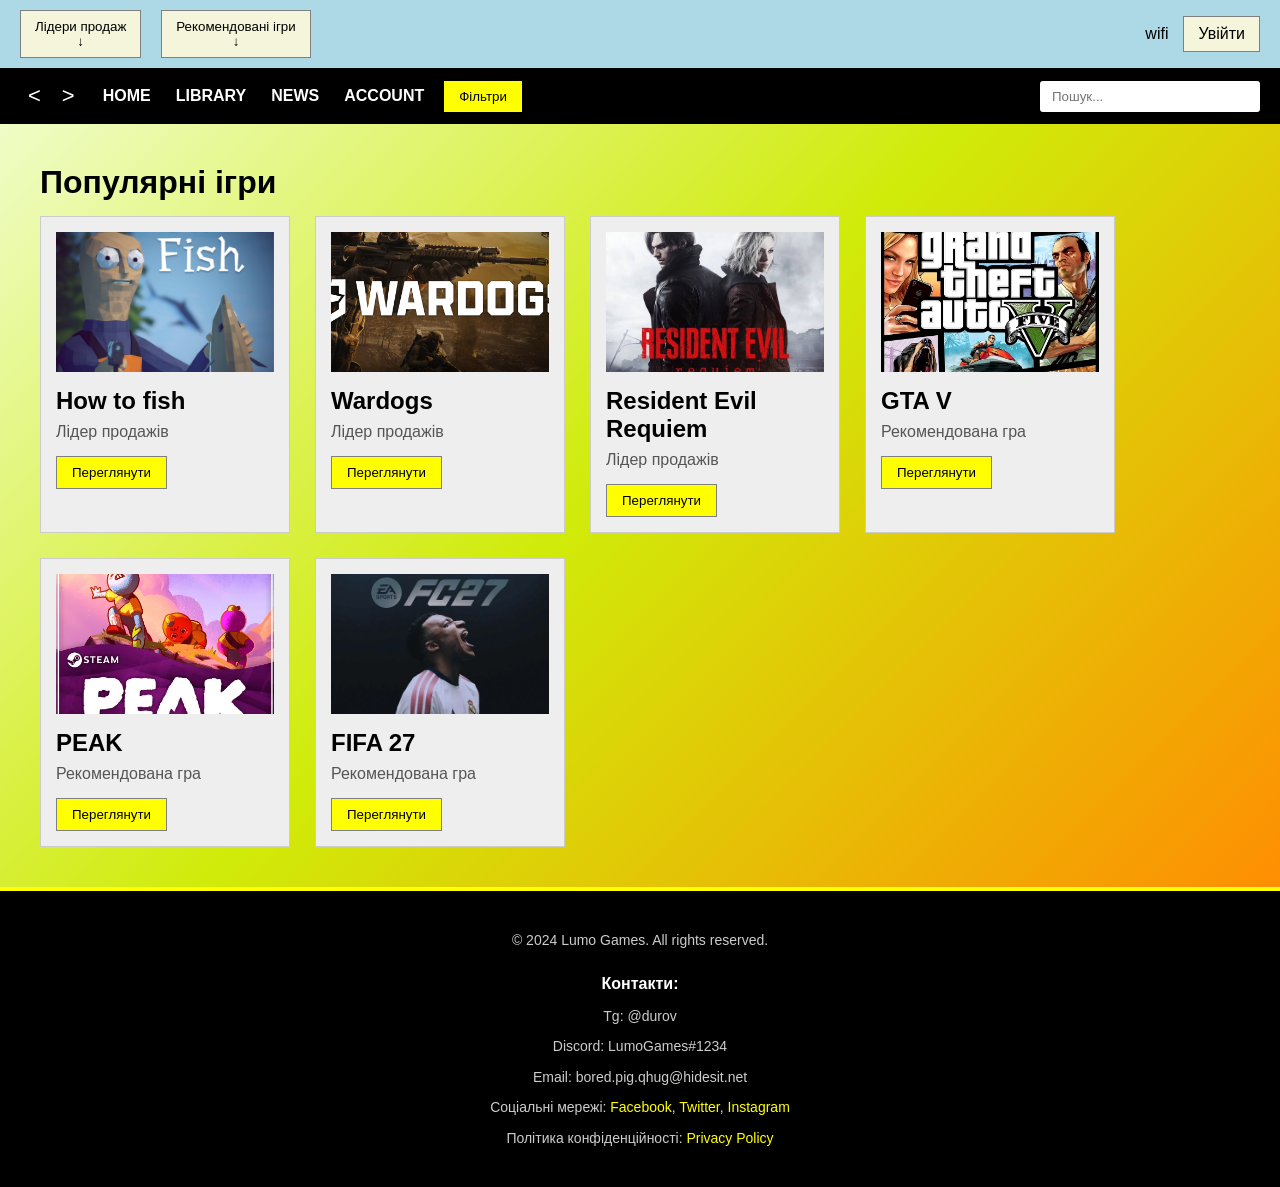
<file: index.html>
<!DOCTYPE html>
<html lang="en">

<head>
    <meta charset="UTF-8">
    <meta name="viewport" content="width=device-width, initial-scale=1.0">
    <title>lumo-games</title>
    <link rel="stylesheet" href="style.css">
</head>

<body>
    <header>
        <div class="menu">
            <div class="dropdown">
                <button class="btn">Лідери продаж <br> ↓</button>
                <div class="dropdown-inside">
                    <a href="#">How to fish</a>
                    <a href="#">Wardogs</a>
                    <a href="#">Resident Evil Requiem</a>
                </div>
            </div>
        </div>
        <div class="dropdown">
            <button class="btn">Рекомендовані ігри<br> ↓</button>
            <div class="dropdown-inside">
                <a href="#">GTA V</a>
                <a href="#">PEAK</a>
                <a href="#">FIFA 27</a>
            </div>
        </div>
        <div class="right-side">
            <span class="material-cions wifi "> wifi </span>
            <div class="auth-box">
                <a href="#">Увійти</a>
            </div>
        </div>

        </div>
        </div>
    </header>

    <main>
        <nav class="navigation">
            <div class="arrows">
                <button class="arrow left">&lt;</button>
                <button class="arrow right">&gt;</button>
            </div>
            <ul class="menu">
                <li><a href="index.html">HOME</a></li>
                <li><a href="library.html">LIBRARY</a></li>
                <li><a href="news.html">NEWS</a></li>
                <li><a href="account.html">ACCOUNT</a></li>
            </ul>

            <button class="filters">Фільтри</button>

            <input class="search" type="text" placeholder="Пошук...">
        </nav>

        <section class="page-content">
            <h1>Популярні ігри</h1>

            <div class="games">
                <div class="game-card">
                    <img class="game-image" src="howtofish jpeg.jpg" alt="How to fish">
                    <h2>How to fish</h2>
                    <p>Лідер продажів</p>
                    <button>Переглянути</button>
                </div>

                <div class="game-card">
                    <img class="game-image" src="wardogs.jpeg" alt="Wardogs">
                    <h2>Wardogs</h2>
                    <p>Лідер продажів</p>
                    <button>Переглянути</button>
                </div>

                <div class="game-card">
                    <img class="game-image" src="evil.jpeg" alt="Resident Evil Requiem">
                    <h2>Resident Evil Requiem</h2>
                    <p>Лідер продажів</p>
                    <button>Переглянути</button>
                </div>

                <div class="game-card">
                    <img class="game-image" src="GTAV.jpeg" alt="GTA V">
                    <h2>GTA V</h2>
                    <p>Рекомендована гра</p>
                    <button>Переглянути</button>
                </div>

                <div class="game-card">
                    <img class="game-image" src="peak.jpeg" alt="PEAK">
                    <h2>PEAK</h2>
                    <p>Рекомендована гра</p>
                    <button>Переглянути</button>
                </div>

                <div class="game-card">
                    <img class="game-image" src="fifa.jpeg" alt="FIFA 27">
                    <h2>FIFA 27</h2>
                    <p>Рекомендована гра</p>
                    <button>Переглянути</button>
                </div>
            </div>
        </section>
    </main>


    <footer>
        <p>
            &copy; 2024 Lumo Games. All rights reserved.
        </p>

        <b>
            Контакти:
        </b>

        <p>
            Tg: @durov
        </p>

        <p>
            Discord: LumoGames#1234
        </p>

        <p>
            Email: bored.pig.qhug@hidesit.net
        </p>
        <p>
            Соціальні мережі:
            <a href="#">Facebook</a>,
            <a href="#">Twitter</a>,
            <a href="#">Instagram</a>
        </p>

        <p>
            Політика конфіденційності:
            <a href="#">Privacy Policy</a>
        </p>

    </footer>


</body>

</html>
</file>
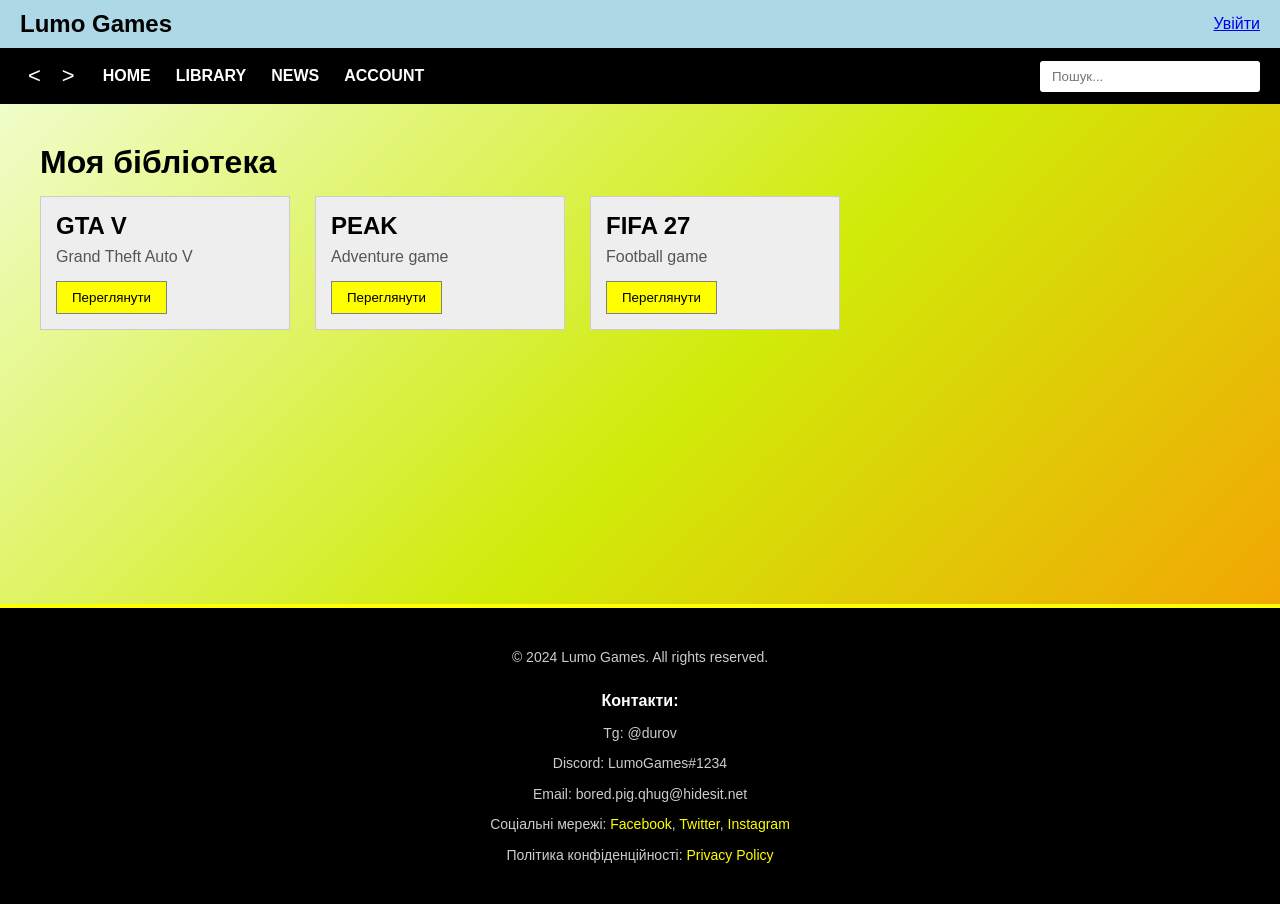
<file: library.html>
<!DOCTYPE html>
<html lang="uk">

<head>
    <meta charset="UTF-8">
    <meta name="viewport" content="width=device-width, initial-scale=1.0">
    <title>Lumo Games — Бібліотека</title>
    <link rel="stylesheet" href="style.css">
</head>

<body>

<header>
    <h2>Lumo Games</h2>

    <div class="right-side">
        <a href="login.html" class="auth-link">Увійти</a>
    </div>
</header>


<nav class="navigation">

    <div class="arrows">
        <button class="arrow" onclick="history.back()">&lt;</button>
        <button class="arrow" onclick="history.forward()">&gt;</button>
    </div>

    <ul class="menu">
        <li><a href="index.html">HOME</a></li>
        <li><a href="library.html">LIBRARY</a></li>
        <li><a href="news.html">NEWS</a></li>
        <li><a href="account.html">ACCOUNT</a></li>
    </ul>

    <input class="search" type="text" placeholder="Пошук...">

</nav>


<main class="page-content">

    <h1>Моя бібліотека</h1>

    <div class="games">

        <div class="game-card">
            <h2>GTA V</h2>
            <p>Grand Theft Auto V</p>
            <button>Переглянути</button>
        </div>

        <div class="game-card">
            <h2>PEAK</h2>
            <p>Adventure game</p>
            <button>Переглянути</button>
        </div>

        <div class="game-card">
            <h2>FIFA 27</h2>
            <p>Football game</p>
            <button>Переглянути</button>
        </div>

    </div>

</main>



    <footer>
        <p>
            &copy; 2024 Lumo Games. All rights reserved.
        </p>
    
        <b>
            Контакти:
        </b>
    
        <p>
            Tg: @durov
        </p>
    
        <p>
            Discord: LumoGames#1234
        </p>
    
        <p>
            Email: bored.pig.qhug@hidesit.net
        </p>
        <p>
            Соціальні мережі:
            <a href="#">Facebook</a>,
            <a href="#">Twitter</a>,
            <a href="#">Instagram</a>
        </p>
    
        <p>
            Політика конфіденційності:
            <a href="#">Privacy Policy</a>
        </p>
    
    </footer>

</body>
</html>
</file>
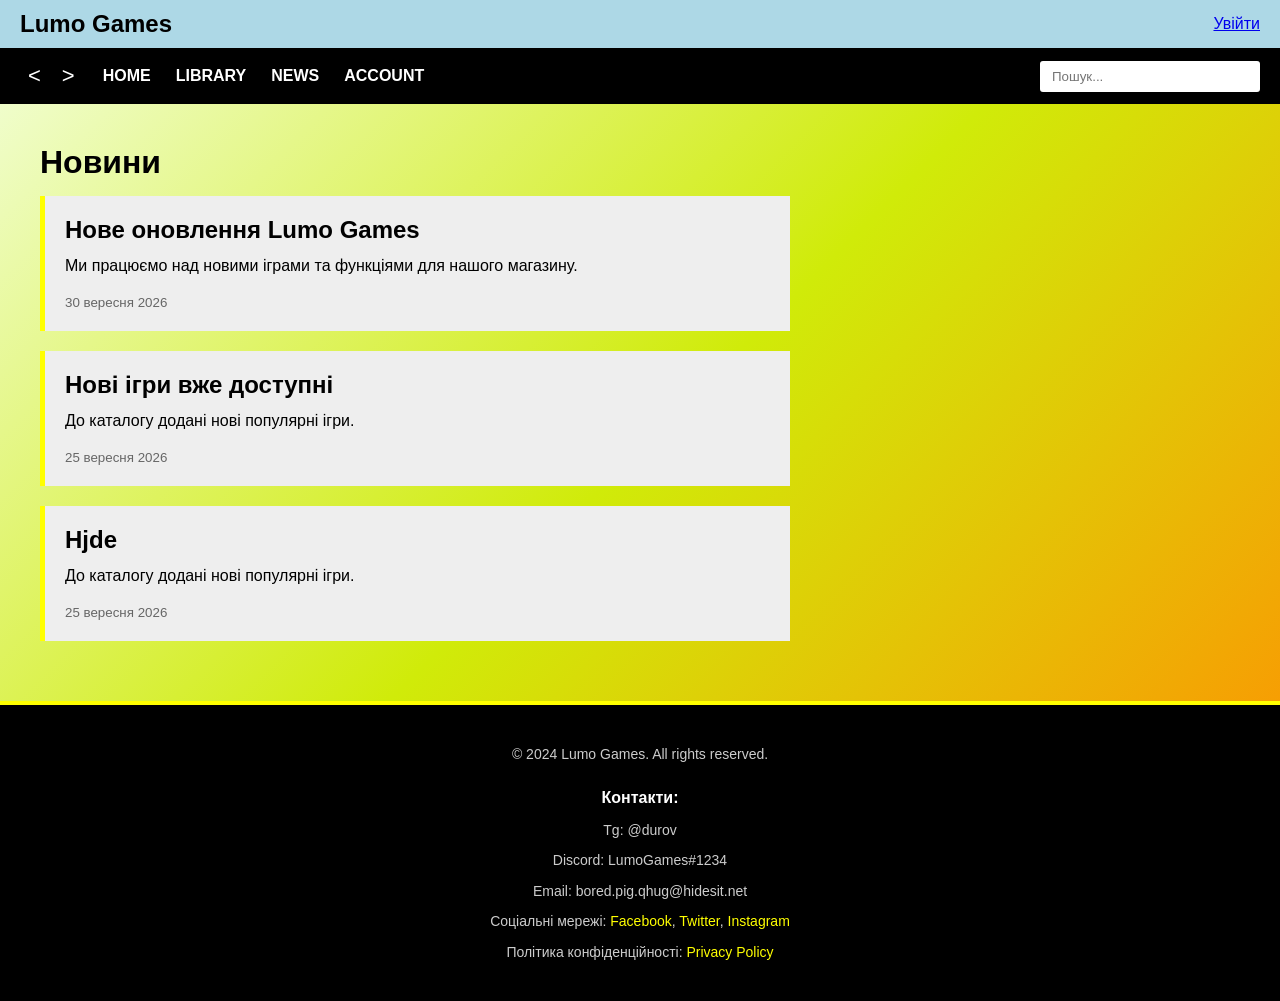
<file: news.html>
<!DOCTYPE html>
<html lang="uk">

<head>
    <meta charset="UTF-8">
    <meta name="viewport" content="width=device-width, initial-scale=1.0">
    <title>Lumo Games — Новини</title>
    <link rel="stylesheet" href="style.css">
</head>

<body>

<header>
    <h2>Lumo Games</h2>

    <div class="right-side">
        <a href="login.html" class="auth-link">Увійти</a>
    </div>
</header>


<nav class="navigation">

    <div class="arrows">
        <button class="arrow" onclick="history.back()">&lt;</button>
        <button class="arrow" onclick="history.forward()">&gt;</button>
    </div>

    <ul class="menu">
        <li><a href="index.html">HOME</a></li>
        <li><a href="library.html">LIBRARY</a></li>
        <li><a href="news.html">NEWS</a></li>
        <li><a href="account.html">ACCOUNT</a></li>
    </ul>

    <input class="search" type="text" placeholder="Пошук...">

</nav>


<main class="page-content">

    <h1>Новини</h1>

    <article class="news-card">

        <h2>Нове оновлення Lumo Games</h2>

        <p>
            Ми працюємо над новими іграми та функціями
            для нашого магазину.
        </p>

        <small>30 вересня 2026</small>

    </article>


    <article class="news-card">

        <h2>Нові ігри вже доступні</h2>

        <p>
            До каталогу додані нові популярні ігри.
        </p>

        <small>25 вересня 2026</small>

    </article>

    <article class="news-card">

        <h2>Нjde</h2>

        <p>
            До каталогу додані нові популярні ігри.
        </p>

        <small>25 вересня 2026</small>

    </article>


</main>



    <footer>
        <p>
            &copy; 2024 Lumo Games. All rights reserved.
        </p>
    
        <b>
            Контакти:
        </b>
    
        <p>
            Tg: @durov
        </p>
    
        <p>
            Discord: LumoGames#1234
        </p>
    
        <p>
            Email: bored.pig.qhug@hidesit.net
        </p>
        <p>
            Соціальні мережі:
            <a href="#">Facebook</a>,
            <a href="#">Twitter</a>,
            <a href="#">Instagram</a>
        </p>
    
        <p>
            Політика конфіденційності:
            <a href="#">Privacy Policy</a>
        </p>
    
    </footer>

</body>
</html>
</file>
<file: style.css>
* {
    margin: 0;
    padding: 0;
    box-sizing: border-box;
    font-family: Arial, sans-serif;
}

body {
    background: linear-gradient(135deg, #f3ffdf 0%, #d0eb09 50%, #ff8d02 100%);
    background-attachment: fixed;
    color: black;
    min-height: 100vh;
}

header {
    display: flex;
    justify-content: space-between;
    align-items: center;
    gap: 20px;
    background: lightblue;
    padding: 10px 20px;
}

.dropdown {
    position: relative;
}

.btn {
    background: beige;
    border: 1px solid gray;
    padding: 8px 14px;
    cursor: pointer;
}

.dropdown-inside {
    display: none;
    position: absolute;
    top: 100%;
    left: 0;
    min-width: 210px;
    background: beige;
    border: 1px solid gray;
    z-index: 100;
}

.dropdown:hover .dropdown-inside {
    display: block;
}

.dropdown-inside a {
    display: block;
    padding: 10px;
    color: black;
    text-decoration: none;
}

.dropdown-inside a:hover {
    background: #ddd;
}

.right-side {
    display: flex;
    align-items: center;
    gap: 15px;
    margin-left: auto;
}

.wifi {
    color: black;
}

.auth-box {
    background: beige;
    border: 1px solid gray;
    padding: 8px 14px;
}

.auth-box a {
    color: black;
    text-decoration: none;
}

.navigation {
    display: flex;
    align-items: center;
    gap: 20px;
    background: black;
    padding: 12px 20px;
}

.arrows {
    display: flex;
    gap: 5px;
}

.arrow {
    background: none;
    border: none;
    color: white;
    font-size: 22px;
    cursor: pointer;
    padding: 3px 8px;
}

.arrow:hover {
    background: #333;
}

.navigation .menu {
    display: flex;
    gap: 25px;
    list-style: none;
}

.navigation .menu a {
    color: white;
    text-decoration: none;
    font-weight: bold;
}


.navigation .menu a:hover {
    color: yellow;
}


.filters {
    background: yellow;
    border: none;
    padding: 8px 15px;
    cursor: pointer;
}

.search {
    margin-left: auto;
    padding: 8px 12px;
    width: 220px;
    border: none;
    border-radius: 3px;
}

main {
    background: transparent;
    min-height: 500px;
}

.page-content {
    min-height: 500px;
    padding: 40px;
}

.page-content h1 {
    margin-bottom: 15px;
    font-size: 32px;
}


.page-description {
    margin-bottom: 30px;
    color: #555;
}

.games {
    display: flex;
    gap: 25px;
    flex-wrap: wrap;
}


.game-card {
    width: 250px;
    background: #eee;
    border: 1px solid #ccc;
    padding: 15px;
}

.game-image {
    display: block;
    width: 100%;
    height: 140px;
    object-fit: cover;
    background: #d9d9d9;
    margin-bottom: 15px;
}

.game-card h2 {
    margin-bottom: 8px;
}

.game-card p {
    color: #555;
}

.game-card button {
    margin-top: 15px;
    padding: 8px 15px;
    background: yellow;
    border: 1px solid gray;
    cursor: pointer;
}

.game-card button:hover {
    background: orange;
}

.news-card {
    max-width: 750px;
    margin-bottom: 20px;
    padding: 20px;
    background: #eee;
    border-left: 5px solid yellow;
}

.news-card h2 {
    margin-bottom: 10px;
}

.news-card p {
    margin-bottom: 15px;
    line-height: 1.5;
}

.news-card small {
    color: #666;
}
footer {
    background: black;
    color: white;
    padding: 30px 20px;
    text-align: center;
    border-top: 4px solid yellow;
    line-height: 1.6;
}
footer a {
    color: yellow;
    text-decoration: none;
}

footer a:hover {
    text-decoration: underline;
}
footer p {
    margin: 8px 0;
    font-size: 14px;
    color: #ccc;
}

footer b {
    display: block;
    margin-top: 20px;
    font-size: 16px;
    color: white;
}

.footer-layout-from-mockup {
    display: flex;
    align-items: center;
    justify-content: space-between;
    padding: 15px 0;
}

.footer-reactions,
.footer-icons-center,
.footer-right {
    display: flex;
    align-items: center;
    gap: 15px;
}

.footer-reactions .material-icons,
.footer-icons-center .material-icons,
.footer-right .material-icons {
    cursor: pointer;
}

.orange_btn {
    background: orange;
    color: black;
    padding: 7px 12px;
    border-radius: 4px;
    cursor: pointer;
}

footer p {
    margin: 8px 0;
}

@media (max-width: 700px) {
    header {
        flex-wrap: wrap;
        gap: 10px;
    }

    .right-side {
        width: 100%;
        justify-content: flex-end;
    }

    .navigation {
        flex-wrap: wrap;
        gap: 12px;
    }

    .navigation .menu {
        gap: 12px;
        flex-wrap: wrap;
    }

    .search {
        width: 100%;
        margin-left: 0;
    }

    .page-content {
        padding: 25px 20px;
    }

    .games {
        justify-content: center;
    }

    .game-card {
        width: 100%;
        max-width: 350px;
    }

    .footer-layout-from-mockup {
        flex-direction: column;
        gap: 20px;
    }

    .footer-icons-center {
        flex-wrap: wrap;
        justify-content: center;
    }
}
</file>
